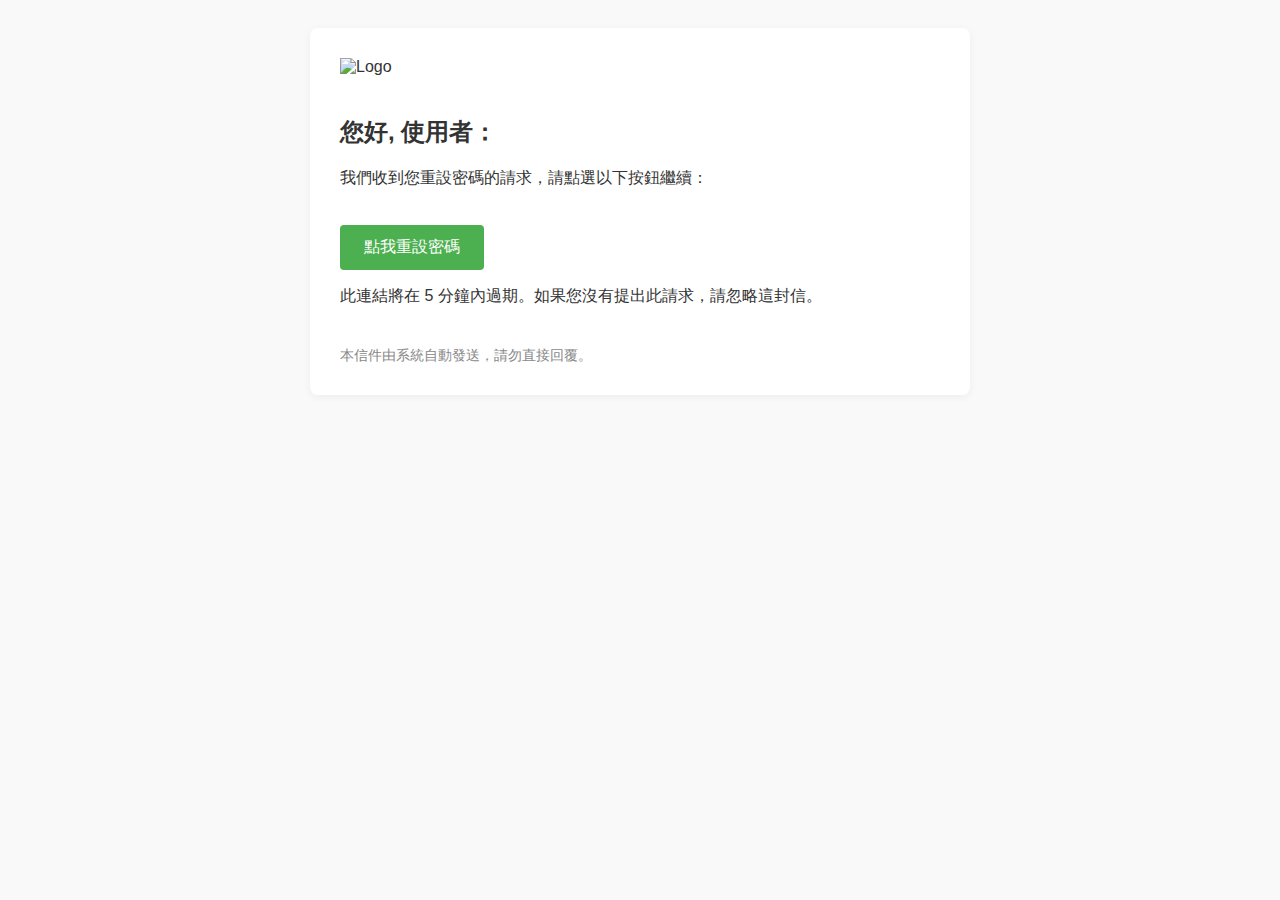
<file: src/main/resources/static/reset-password-email-template.html>
<!DOCTYPE html>
<html xmlns:th="http://www.thymeleaf.org">
<head>
    <meta charset="UTF-8">
    <title>重設密碼通知</title>
    <style>
        body {
            font-family: Arial, sans-serif;
            background: #f9f9f9;
            padding: 20px;
            color: #333;
        }
        .container {
            max-width: 600px;
            background: white;
            padding: 30px;
            border-radius: 8px;
            margin: auto;
            box-shadow: 0 2px 8px rgba(0,0,0,0.05);
        }
        .btn {
            background-color: #4CAF50;
            color: white;
            padding: 12px 24px;
            text-decoration: none;
            display: inline-block;
            border-radius: 4px;
            margin-top: 20px;
        }
        .footer {
            font-size: 0.85em;
            color: #888;
            margin-top: 40px;
        }
        .logo {
            width: 120px;
            margin-bottom: 20px;
        }
    </style>
</head>
<body>
<div class="container">
    <img th:src="@{'cid:verification_logo'}" alt="Logo" class="logo"/>

    <h2>您好, <span th:text="${username}">使用者</span>：</h2>

    <p>我們收到您重設密碼的請求，請點選以下按鈕繼續：</p>

    <a class="btn"
       th:href="@{'/password/reset/confirm?token=' + ${token}}">
        點我重設密碼
    </a>

    <p>此連結將在 5 分鐘內過期。如果您沒有提出此請求，請忽略這封信。</p>

    <div class="footer">
        本信件由系統自動發送，請勿直接回覆。
    </div>
</div>
</body>
</html>
</file>
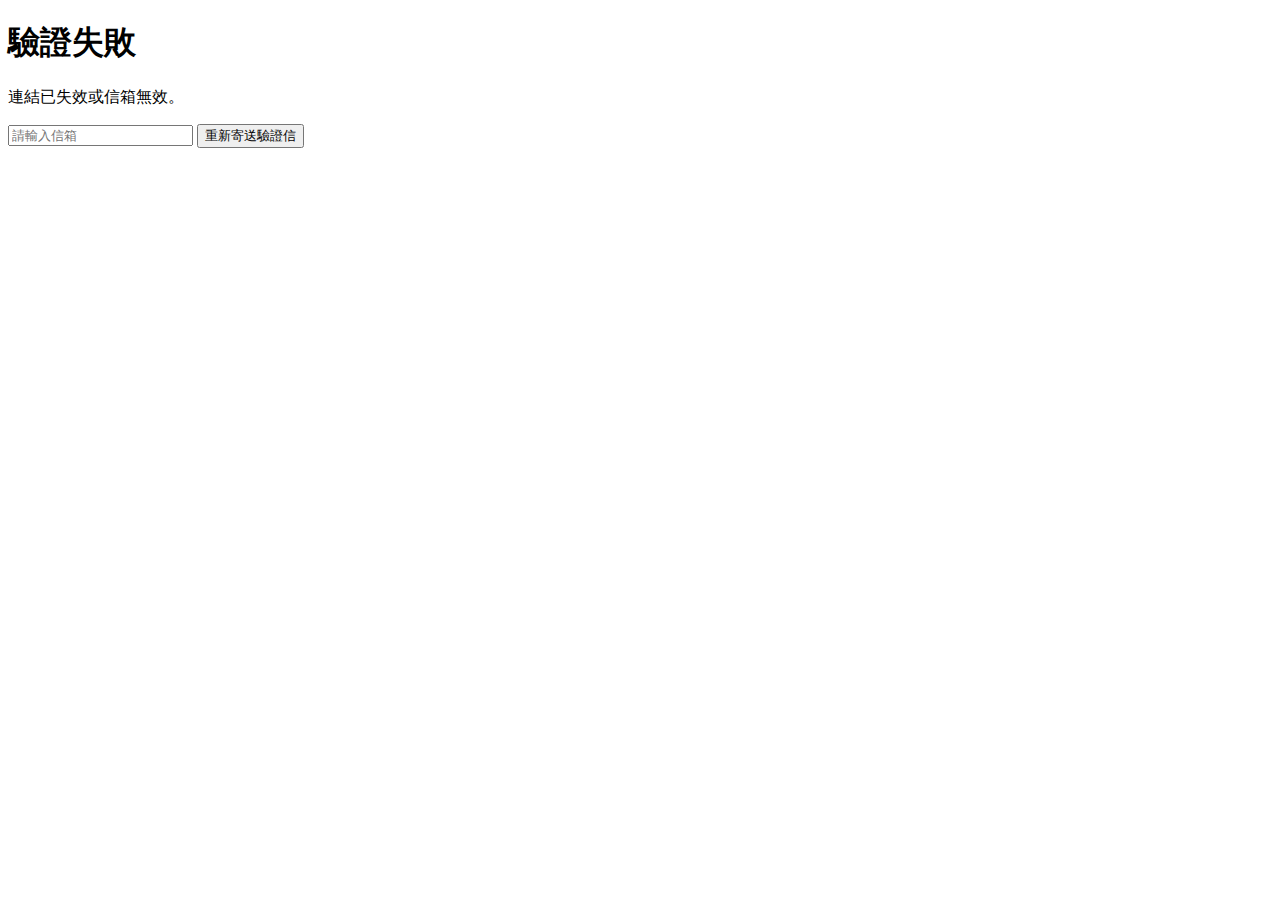
<file: src/main/resources/static/verify-fail.html>
<!DOCTYPE html>
<html lang="en">
<head>
    <meta charset="UTF-8">
    <title>驗證失敗</title>
</head>
<body>
<h1>驗證失敗</h1>
<p>連結已失效或信箱無效。</p>
<form action="/api/users/email/resend" method="post">
    <input type="email" name="email" placeholder="請輸入信箱" required />
    <button type="submit">重新寄送驗證信</button>
</form>
</body>
</html>
</file>
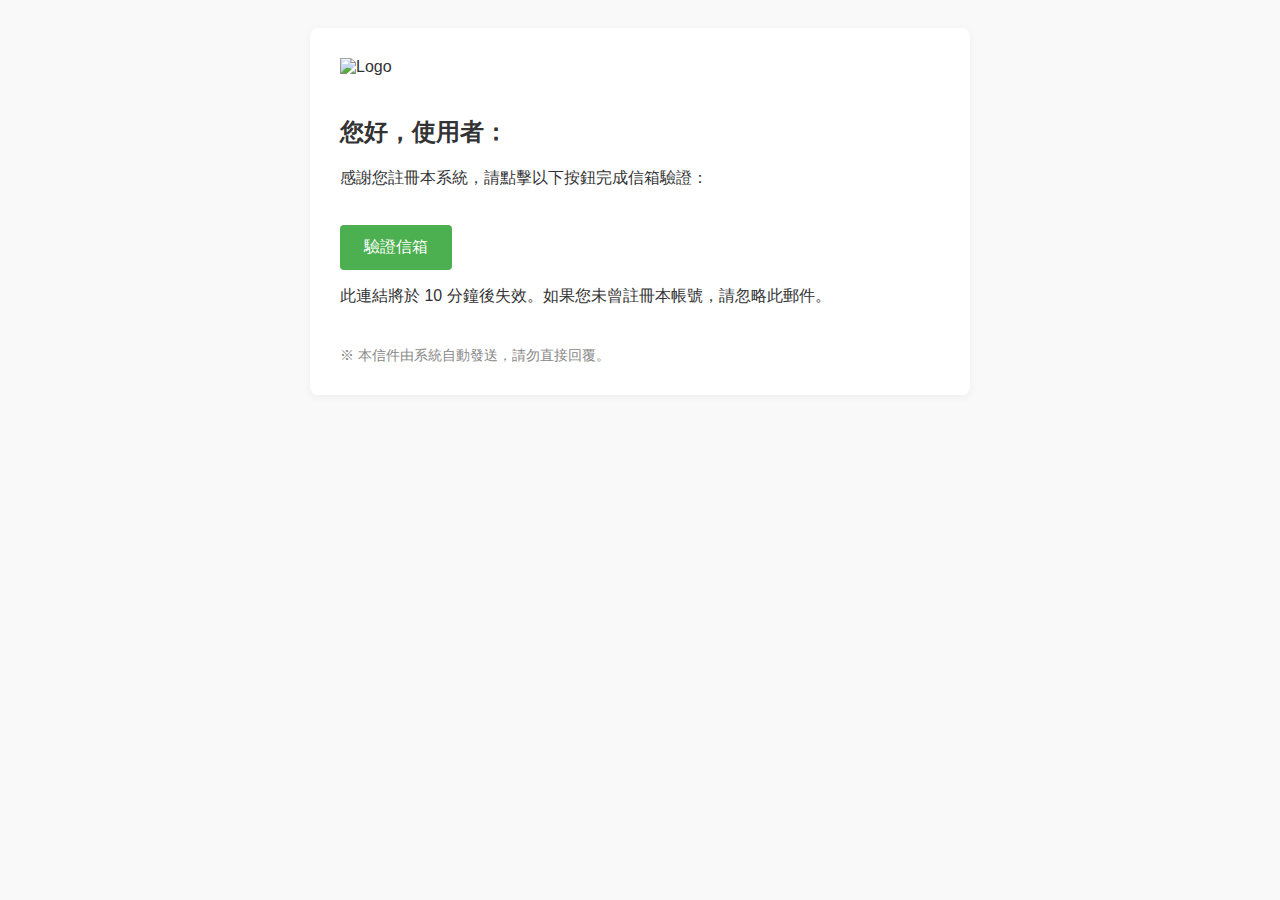
<file: src/main/resources/templates/verification-email-template.html>
<!DOCTYPE html>
<html xmlns:th="http://www.thymeleaf.org">
<head>
    <meta charset="UTF-8">
    <title>信箱驗證通知</title>
    <style>
        body {
            font-family: Arial, sans-serif;
            background: #f9f9f9;
            padding: 20px;
            color: #333;
        }
        .container {
            max-width: 600px;
            background: white;
            padding: 30px;
            border-radius: 8px;
            margin: auto;
            box-shadow: 0 2px 8px rgba(0,0,0,0.05);
        }
        .btn {
            background-color: #4CAF50;
            color: white;
            padding: 12px 24px;
            text-decoration: none;
            display: inline-block;
            border-radius: 4px;
            margin-top: 20px;
        }
        .footer {
            font-size: 0.85em;
            color: #888;
            margin-top: 40px;
        }
        .logo {
            width: 120px;
            margin-bottom: 20px;
        }
    </style>
</head>
<body>
<div class="container">
    <img th:src="@{'cid:verification_logo'}" alt="Logo" class="logo"/>

    <h2>您好，<span th:text="${username}">使用者</span>：</h2>

    <p>感謝您註冊本系統，請點擊以下按鈕完成信箱驗證：</p>

    <a class="btn" th:href="${verificationLink}">
        驗證信箱
    </a>

    <p>此連結將於 10 分鐘後失效。如果您未曾註冊本帳號，請忽略此郵件。</p>

    <div class="footer">
        ※ 本信件由系統自動發送，請勿直接回覆。
    </div>
</div>
</body>
</html>
</file>
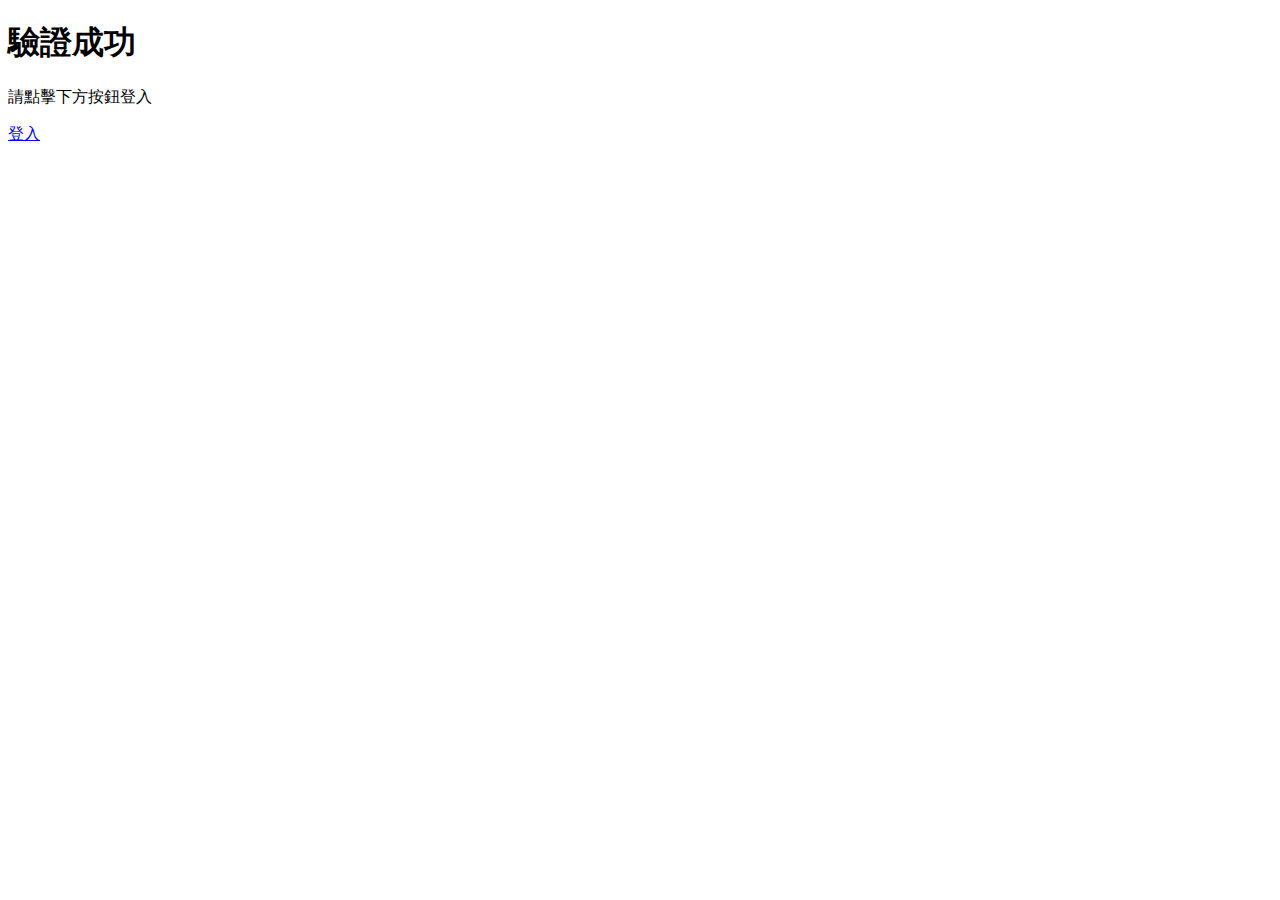
<file: src/main/resources/templates/verify-success.html>
<!DOCTYPE html>
<html lang="en">
<head>
    <meta charset="UTF-8">
    <title>驗證成功</title>
</head>
<body>
<h1>驗證成功</h1>
<p>請點擊下方按鈕登入</p>
<a href="/templates/login.htmllogin.html">登入</a>
</body>
</html>
</file>
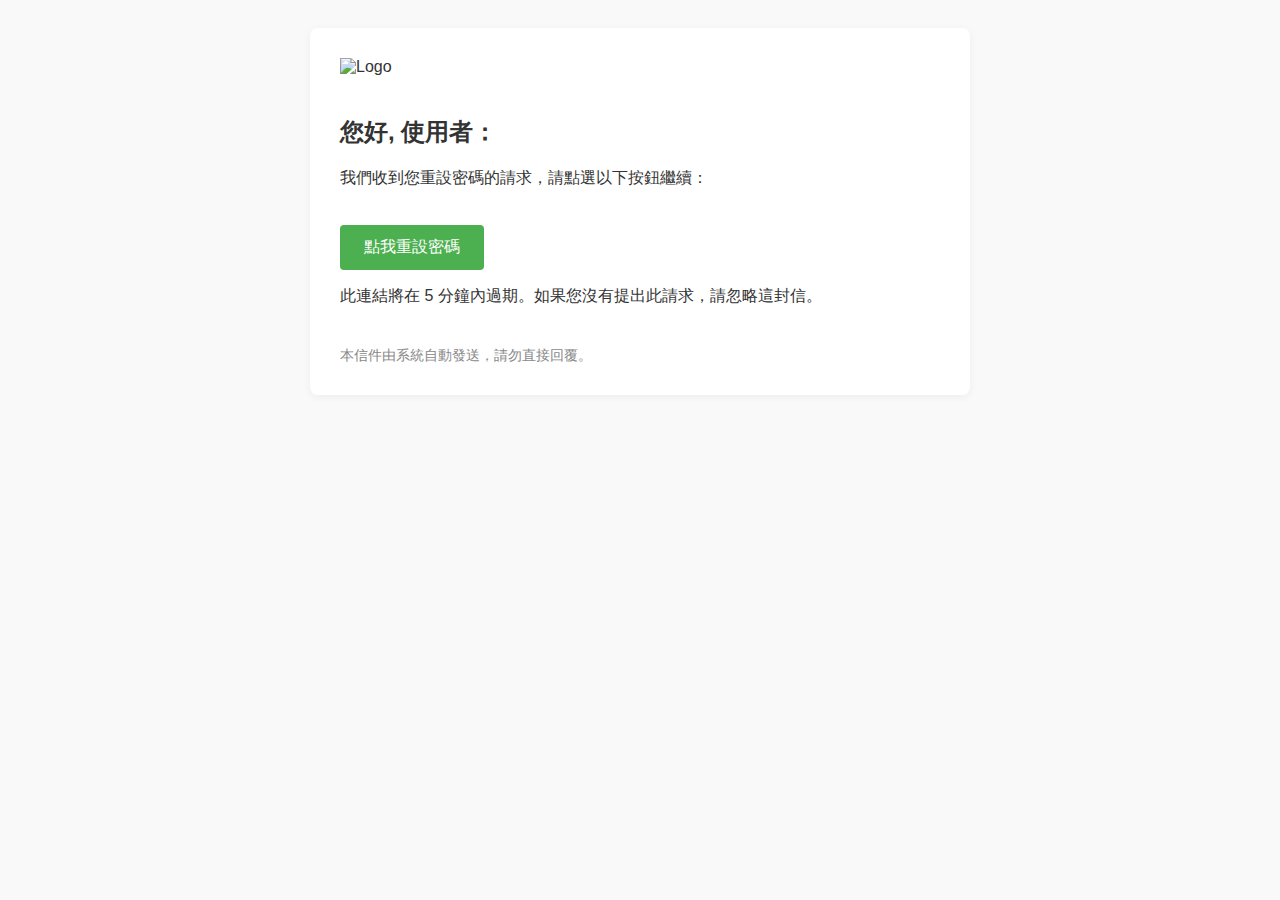
<file: src/test/resources/templates/reset-password-email-template.html>
<!DOCTYPE html>
<html xmlns:th="http://www.thymeleaf.org">
<head>
    <meta charset="UTF-8">
    <title>重設密碼通知</title>
    <style>
        body {
            font-family: Arial, sans-serif;
            background: #f9f9f9;
            padding: 20px;
            color: #333;
        }
        .container {
            max-width: 600px;
            background: white;
            padding: 30px;
            border-radius: 8px;
            margin: auto;
            box-shadow: 0 2px 8px rgba(0,0,0,0.05);
        }
        .btn {
            background-color: #4CAF50;
            color: white;
            padding: 12px 24px;
            text-decoration: none;
            display: inline-block;
            border-radius: 4px;
            margin-top: 20px;
        }
        .footer {
            font-size: 0.85em;
            color: #888;
            margin-top: 40px;
        }
        .logo {
            width: 120px;
            margin-bottom: 20px;
        }
    </style>
</head>
<body>
<div class="container">
    <img th:src="@{'cid:verification_logo'}" alt="Logo" class="logo"/>

    <h2>您好, <span th:text="${username}">使用者</span>：</h2>

    <p>我們收到您重設密碼的請求，請點選以下按鈕繼續：</p>

    <a class="btn"
       th:href="${verificationLink}">
        點我重設密碼
    </a>

    <p>此連結將在 5 分鐘內過期。如果您沒有提出此請求，請忽略這封信。</p>

    <div class="footer">
        本信件由系統自動發送，請勿直接回覆。
    </div>
</div>
</body>
</html>
</file>
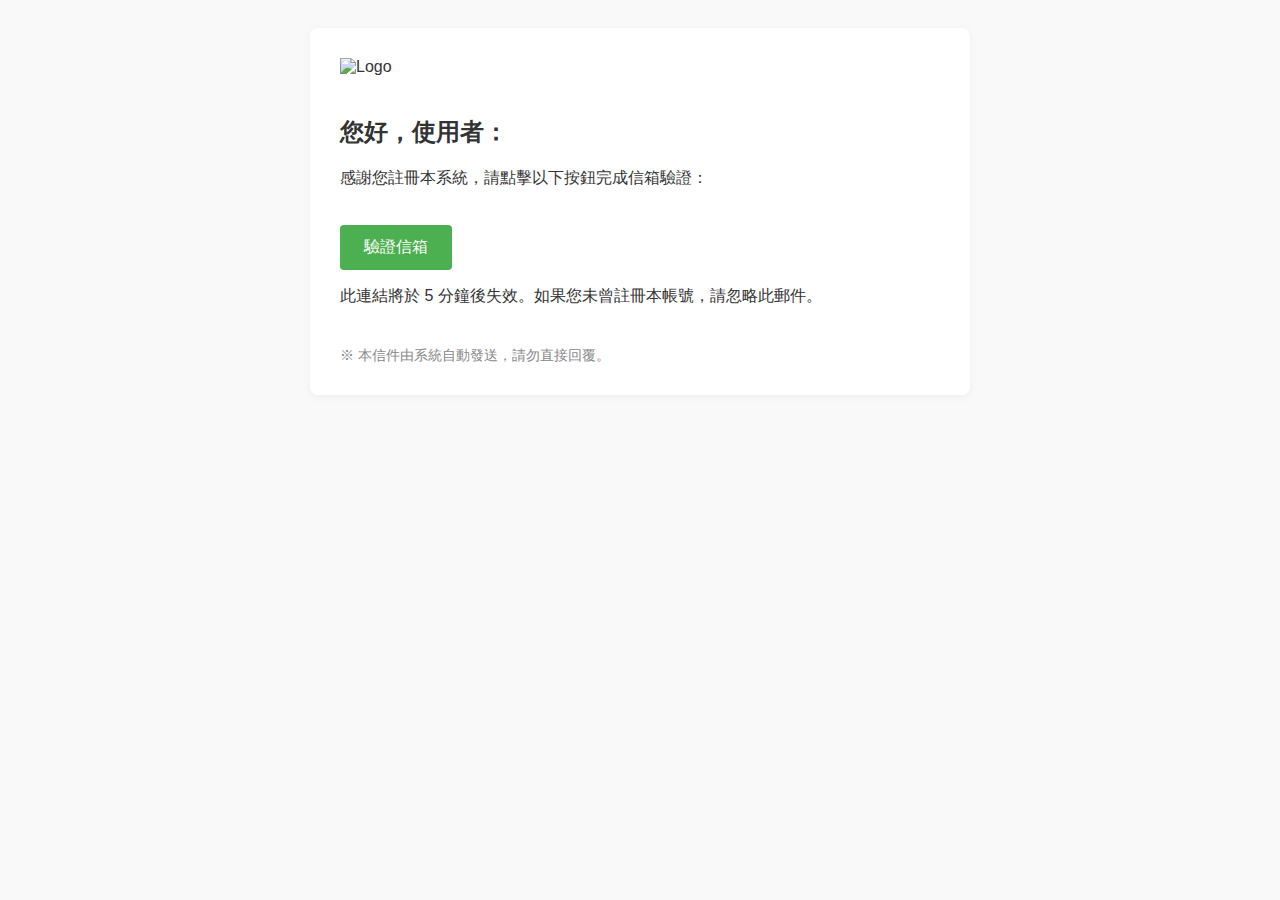
<file: src/test/resources/templates/verification-email-template.html>
<!DOCTYPE html>
<html xmlns:th="http://www.thymeleaf.org">
<head>
    <meta charset="UTF-8">
    <title>信箱驗證通知</title>
    <style>
        body {
            font-family: Arial, sans-serif;
            background: #f9f9f9;
            padding: 20px;
            color: #333;
        }
        .container {
            max-width: 600px;
            background: white;
            padding: 30px;
            border-radius: 8px;
            margin: auto;
            box-shadow: 0 2px 8px rgba(0,0,0,0.05);
        }
        .btn {
            background-color: #4CAF50;
            color: white;
            padding: 12px 24px;
            text-decoration: none;
            display: inline-block;
            border-radius: 4px;
            margin-top: 20px;
        }
        .footer {
            font-size: 0.85em;
            color: #888;
            margin-top: 40px;
        }
        .logo {
            width: 120px;
            margin-bottom: 20px;
        }
    </style>
</head>
<body>
<div class="container">
    <img th:src="@{'cid:verification_logo'}" alt="Logo" class="logo"/>

    <h2>您好，<span th:text="${userName}">使用者</span>：</h2>

    <p>感謝您註冊本系統，請點擊以下按鈕完成信箱驗證：</p>

    <a class="btn" th:href="${verificationLink}">
        驗證信箱
    </a>

    <p>此連結將於 5 分鐘後失效。如果您未曾註冊本帳號，請忽略此郵件。</p>

    <div class="footer">
        ※ 本信件由系統自動發送，請勿直接回覆。
    </div>
</div>
</body>
</html>
</file>
